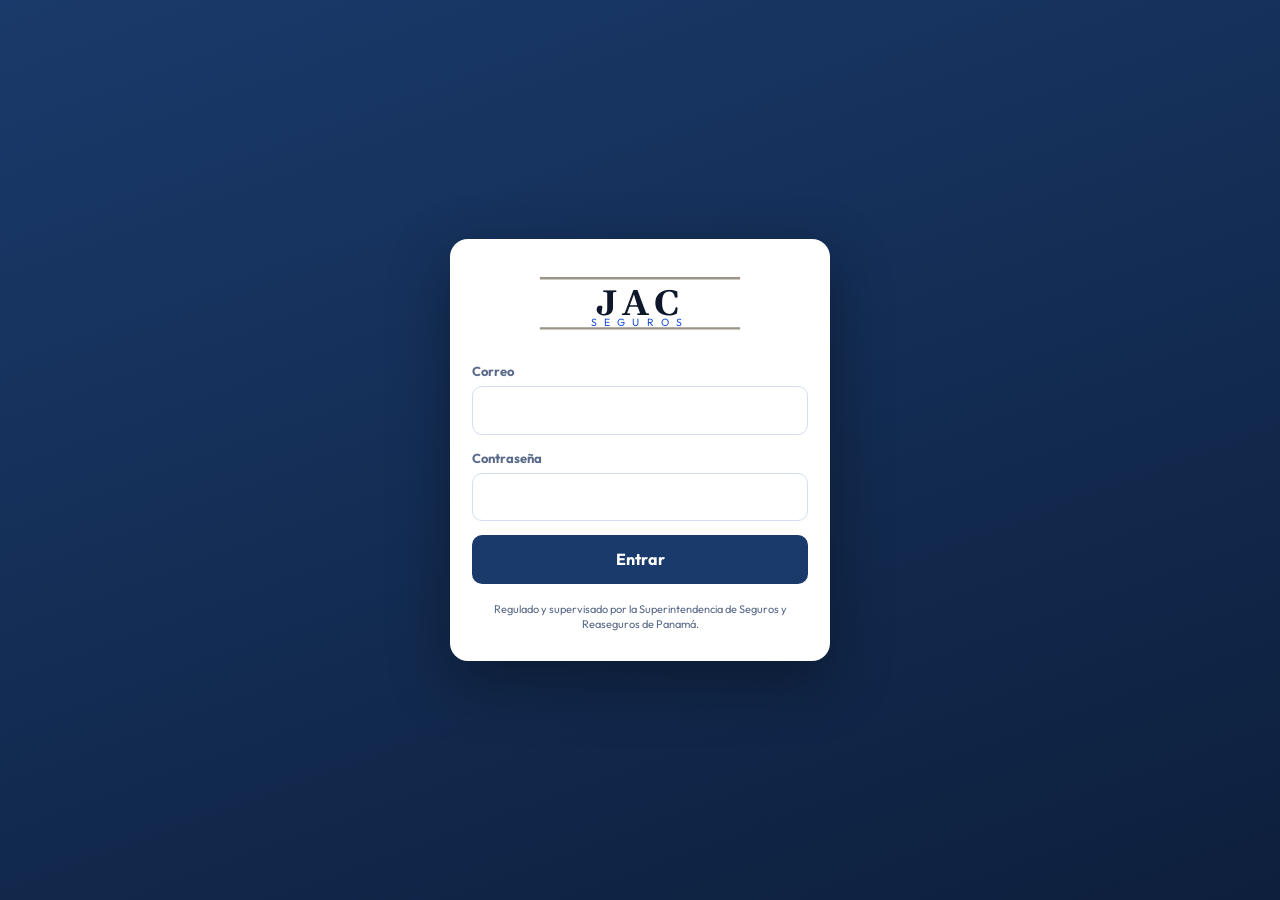
<file: app/index.html>
<!doctype html>
<html lang="es">
  <head>
    <meta http-equiv="Content-Security-Policy" content="default-src &#39;self&#39;; script-src &#39;self&#39;; style-src &#39;self&#39;; img-src &#39;self&#39; data: blob:; font-src &#39;self&#39;; connect-src &#39;self&#39; https://xiogddofwmwfacmnsojg.supabase.co https://xiogddofwmwfacmnsojg.storage.supabase.co wss://xiogddofwmwfacmnsojg.supabase.co https://api.emailjs.com https://www.googleapis.com; object-src &#39;none&#39;; base-uri &#39;none&#39;; form-action &#39;none&#39;; frame-src &#39;none&#39;; worker-src &#39;self&#39;; manifest-src &#39;self&#39;">

    <meta charset="UTF-8" />
    <!-- La politica CSP la inserta vite.config.ts en la compilacion -->
    <meta name="referrer" content="no-referrer" />
    <meta name="format-detection" content="telephone=no" />
    <meta name="viewport" content="width=device-width, initial-scale=1, viewport-fit=cover" />
    <meta name="theme-color" content="#1A3A6B" />
    <meta name="apple-mobile-web-app-capable" content="yes" />
    <meta name="mobile-web-app-capable" content="yes" />
    <meta name="apple-mobile-web-app-status-bar-style" content="black-translucent" />
    <meta name="apple-mobile-web-app-title" content="JAC Seguros" />
    <meta name="robots" content="noindex, nofollow" />
    <link rel="manifest" href="./manifest.webmanifest?v=logo" />
    <link rel="apple-touch-icon" sizes="180x180" href="./apple-touch-icon-logo.png?v=2" />
    <link rel="apple-touch-icon-precomposed" sizes="180x180" href="./apple-touch-icon-logo.png?v=2" />
    <link rel="icon" type="image/png" href="./logo-192.png?v=2" />
    <title>JAC Seguros</title>
    <script type="module" crossorigin src="./assets/index-Ca_xk8Wd.js"></script>
    <link rel="modulepreload" crossorigin href="./assets/dist-B0mSLZs4.js">
    <link rel="stylesheet" crossorigin href="./assets/index-Dxasl4zK.css">
  </head>
  <body>
    <div id="root"></div>
  </body>
</html>
</file>
<file: app/assets/index-Dxasl4zK.css>
.cfg-form{flex-direction:column;gap:10px;margin-bottom:14px;padding:14px;display:flex}.cfg-color{border-radius:4px;flex-shrink:0;width:16px;height:16px;display:inline-block}.cfg-color.grande{border:3px solid #0000;border-radius:50%;width:32px;height:32px}.cfg-color.grande.activa{border-color:var(--tarjeta);box-shadow:0 0 0 2px var(--azul)}.cfg-colores{flex-wrap:wrap;gap:10px;display:flex}.boton-nota{text-align:left;width:100%;margin-bottom:12px;font-weight:700}.cfg-ayuda{color:var(--suave);font-size:13px}.cfg-ayuda summary{color:var(--info);cursor:pointer;margin-bottom:6px;font-weight:700}.cfg-ayuda p{margin:4px 0}.cfg-ayuda code{background:var(--fondo);word-break:break-all;-webkit-user-select:all;user-select:all;border-radius:4px;padding:1px 4px;font-size:12px}.cfg-check{align-items:flex-start;gap:10px;font-size:14px;display:flex}.cfg-check input{flex-shrink:0;width:22px;height:22px;margin-top:1px}.icono-accion.verde{background:var(--ok-f);color:var(--ok)}.boton.verde-wa{background:#16a34a}@media (max-width:380px){.fila-acciones{gap:4px}.fila-acciones .icono-accion{width:30px;height:30px;font-size:13px}}.com-fila{align-items:flex-start}.com-texto{color:var(--suave);white-space:pre-wrap;word-break:break-word;max-height:96px;margin-top:4px;font-size:13px;overflow:hidden}.crm-orden{color:var(--suave);align-items:center;gap:8px;margin-bottom:8px;font-size:13px;display:flex}.crm-orden select{flex:1}div.fila:has(>.fila-acciones){flex-wrap:wrap;row-gap:8px}div.fila>.fila-boton{flex:190px}div.fila>.fila-acciones{margin-left:auto}.cfg-form .fila-sub{white-space:normal;overflow:visible}.cfg-form .campo{margin-bottom:0}.hoja .chips{margin-bottom:10px}@font-face{font-family:Outfit;font-style:normal;font-display:swap;font-weight:400;src:url(./outfit-latin-400-normal-BGsTXAXT.woff2)format("woff2"),url(./outfit-latin-400-normal-DMwTpYkH.woff)format("woff")}@font-face{font-family:Outfit;font-style:normal;font-display:swap;font-weight:700;src:url(./outfit-latin-700-normal-Cu9v6i1X.woff2)format("woff2"),url(./outfit-latin-700-normal-D4itBLBr.woff)format("woff")}@font-face{font-family:Gelasio;font-style:normal;font-display:swap;font-weight:700;src:url(./gelasio-latin-700-normal-DuRqSYpn.woff2)format("woff2"),url(./gelasio-latin-700-normal-0U730KkT.woff)format("woff")}:root{--azul:#1a3a6b;--azul-osc:#0d1f3c;--rojo:#c8102e;--fondo:#eef2f8;--tarjeta:#fff;--borde:#d4def0;--texto:#18264b;--suave:#5a6a8a;--ok:#15803d;--ok-f:#d1fae5;--aviso:#b45309;--aviso-f:#fef3c7;--peligro:#b91c1c;--peligro-f:#fee2e2;--info:#1d4ed8;--info-f:#dbeafe;--sombra:0 1px 4px #1a3a6b1a;--arriba:env(safe-area-inset-top,0px);--abajo:env(safe-area-inset-bottom,0px);--lightningcss-light:initial;--lightningcss-dark: ;color-scheme:light}@media (prefers-color-scheme:dark){:root{--fondo:#0f172a;--tarjeta:#1e293b;--borde:#334155;--texto:#e2e8f0;--suave:#94a3b8;--ok-f:#14532d;--aviso-f:#78350f;--peligro-f:#7f1d1d;--info-f:#1e3a8a;--ok:#86efac;--aviso:#fcd34d;--peligro:#fca5a5;--info:#93c5fd;--lightningcss-light: ;--lightningcss-dark:initial;color-scheme:dark}}*{box-sizing:border-box;-webkit-tap-highlight-color:transparent;margin:0;padding:0}html,body,#root{height:100%}body{background:var(--fondo);color:var(--texto);overscroll-behavior:none;-webkit-user-select:none;user-select:none;font:16px/1.4 Outfit,system-ui,-apple-system,BlinkMacSystemFont,Segoe UI,Roboto,Noto Sans,Ubuntu,Cantarell,Helvetica Neue,sans-serif}input,textarea,select{-webkit-user-select:text;user-select:text;font:inherit;color:inherit}button{font:inherit;color:inherit;cursor:pointer;background:0 0;border:0}a{color:inherit;text-decoration:none}.acceso{min-height:100%;padding:calc(24px + var(--arriba)) 20px calc(24px + var(--abajo));background:linear-gradient(160deg, var(--azul) 0%, var(--azul-osc) 100%);place-items:center;display:grid}.acceso-caja{background:var(--tarjeta);--lightningcss-light:initial;--lightningcss-dark: ;color-scheme:light;--tarjeta:#fff;--texto:#18264b;--borde:#d4def0;--suave:#5a6a8a;--fondo:#eef2f8;--peligro:#b91c1c;--peligro-f:#fee2e2;--info:#1d4ed8;--info-f:#dbeafe;width:100%;max-width:380px;color:var(--texto);border-radius:18px;padding:28px 22px;box-shadow:0 20px 60px #00000059}.marca{text-align:center;margin-bottom:22px}.marca svg{max-width:100%;height:auto;margin:0 auto;display:block}.marca p{color:var(--suave);margin-top:8px;font-size:13px}.pie-legal{color:var(--suave);text-align:center;margin-top:18px;font-size:11px}.campo{margin-bottom:14px;display:block}.campo>span{color:var(--suave);margin-bottom:6px;font-size:13px;font-weight:600;display:block}.campo input,.campo textarea,.campo select{border:1.5px solid var(--borde);background:var(--tarjeta);border-radius:10px;outline:none;width:100%;padding:12px 14px;font-size:16px}.campo input:focus,.campo textarea:focus,.campo select:focus{border-color:var(--azul)}.campo textarea{resize:vertical;min-height:96px}.codigo{text-align:center;letter-spacing:8px;font-variant-numeric:tabular-nums;font-size:26px!important}.boton{background:var(--azul);color:#fff;border-radius:10px;justify-content:center;align-items:center;gap:8px;width:100%;padding:13px 16px;font-size:16px;font-weight:700;display:flex}.boton:disabled{opacity:.55}.boton.secundario{color:var(--azul);border:1.5px solid var(--borde);background:0 0}.boton.peligro{background:var(--rojo)}.boton+.boton{margin-top:10px}@media (prefers-color-scheme:dark){.boton.secundario{color:var(--info)}}.error{background:var(--peligro-f);color:var(--peligro);border-radius:10px;margin-bottom:14px;padding:10px 12px;font-size:14px}.nota{background:var(--info-f);color:var(--info);border-radius:10px;margin-bottom:14px;padding:10px 12px;font-size:14px}.marco{flex-direction:column;height:100%;display:flex}.cabecera{padding:calc(10px + var(--arriba)) 16px 12px;background:var(--azul);color:#fff;flex-shrink:0;align-items:center;gap:10px;display:flex}.cabecera h2{text-overflow:ellipsis;white-space:nowrap;flex:1;font-size:18px;font-weight:800;overflow:hidden}.cabecera button{color:#fff;border-radius:10px;place-items:center;width:38px;height:38px;display:grid}.cabecera button:active{background:#ffffff26}.contenido{-webkit-overflow-scrolling:touch;flex:1;padding:14px 14px 24px;overflow-y:auto}.pestanas{background:var(--tarjeta);border-top:1px solid var(--borde);padding-bottom:var(--abajo);flex-shrink:0;grid-template-columns:repeat(5,minmax(0,1fr));display:grid}.pestanas button{color:var(--suave);flex-direction:column;align-items:center;gap:3px;padding:8px 2px 7px;font-size:11px;font-weight:600;display:flex}.pestanas button.activa{color:var(--azul)}@media (prefers-color-scheme:dark){.pestanas button.activa{color:var(--info)}}.buscador{border:1.5px solid var(--borde);background:var(--tarjeta);border-radius:12px;outline:none;width:100%;margin-bottom:12px;padding:12px 14px;font-size:16px}.filtros{gap:8px;margin-bottom:12px;padding-bottom:2px;display:flex;overflow-x:auto}.filtros button{background:var(--tarjeta);border:1.5px solid var(--borde);color:var(--suave);border-radius:999px;flex-shrink:0;padding:7px 13px;font-size:13px;font-weight:600}.filtros button.activa{background:var(--azul);border-color:var(--azul);color:#fff}.lista{background:var(--tarjeta);box-shadow:var(--sombra);border-radius:14px;overflow:hidden}.fila{text-align:left;border-bottom:1px solid var(--borde);align-items:center;gap:12px;width:100%;padding:13px 14px;display:flex}.fila:last-child{border-bottom:0}.fila:active{background:var(--fondo)}.fila-cuerpo{flex:1;min-width:0}.fila-titulo{text-overflow:ellipsis;white-space:nowrap;font-size:15px;font-weight:700;overflow:hidden}.fila-sub{color:var(--suave);text-overflow:ellipsis;white-space:nowrap;margin-top:1px;font-size:13px;overflow:hidden}.avatar{background:var(--info-f);width:40px;height:40px;color:var(--info);border-radius:50%;flex-shrink:0;place-items:center;font-size:15px;font-weight:800;display:grid}.etiqueta{white-space:nowrap;border-radius:999px;padding:3px 9px;font-size:12px;font-weight:700;display:inline-block}.e-ok{background:var(--ok-f);color:var(--ok)}.e-aviso{background:var(--aviso-f);color:var(--aviso)}.e-peligro{background:var(--peligro-f);color:var(--peligro)}.e-info{background:var(--info-f);color:var(--info)}.e-neutra{background:var(--fondo);color:var(--suave)}.kpis{grid-template-columns:minmax(0,1fr) minmax(0,1fr);gap:10px;margin-bottom:18px;display:grid}.kpi{background:var(--tarjeta);box-shadow:var(--sombra);text-align:left;border-radius:14px;padding:14px}.kpi b{font-variant-numeric:tabular-nums;font-size:26px;font-weight:800;display:block}.kpi span{color:var(--suave);font-size:13px;font-weight:600}.kpi.alerta b{color:var(--rojo)}.seccion{color:var(--suave);text-transform:uppercase;letter-spacing:.6px;margin:18px 4px 8px;font-size:13px;font-weight:800}.seccion:first-child{margin-top:0}.tarjeta{background:var(--tarjeta);box-shadow:var(--sombra);border-radius:14px;margin-bottom:12px;padding:16px}.datos{grid-template-columns:auto 1fr;gap:8px 14px;font-size:14px;display:grid}.datos dt{color:var(--suave);font-weight:600}.tarjeta .datos+.boton,.tarjeta .datos+.texto-largo{margin-top:14px}.datos dd{text-align:right;word-break:break-word;-webkit-user-select:text;user-select:text}.acciones{grid-template-columns:repeat(3,minmax(0,1fr));gap:8px;margin-bottom:12px;display:grid}.accion{background:var(--tarjeta);box-shadow:var(--sombra);color:var(--azul);border-radius:12px;flex-direction:column;align-items:center;gap:4px;padding:12px 6px;font-size:13px;font-weight:700;display:flex}.accion[aria-disabled=true]{opacity:.4;pointer-events:none}@media (prefers-color-scheme:dark){.accion{color:var(--info)}}.vacio{text-align:center;color:var(--suave);padding:36px 16px;font-size:15px}.cargando{height:100%;color:var(--suave);place-items:center;gap:12px;display:grid}.giro{border:3px solid var(--borde);border-top-color:var(--azul);border-radius:50%;width:32px;height:32px;animation:.8s linear infinite giro}@keyframes giro{to{transform:rotate(360deg)}}.flotante{right:18px;bottom:calc(76px + var(--abajo));background:var(--rojo);color:#fff;border-radius:50%;place-items:center;width:56px;height:56px;display:grid;position:fixed;box-shadow:0 6px 18px #c8102e66}.hoja-fondo{z-index:20;background:#00000073;align-items:flex-end;display:flex;position:fixed;top:0;bottom:0;left:0;right:0}.hoja{background:var(--fondo);width:100%;max-height:92%;padding:18px 16px calc(18px + var(--abajo));border-radius:18px 18px 0 0;overflow-y:auto}.hoja h3{margin-bottom:14px;font-size:18px;font-weight:800}.aviso-flotante{left:16px;right:16px;top:calc(64px + var(--arriba));z-index:30;pointer-events:none;background:var(--texto);color:var(--fondo);text-align:center;border-radius:12px;padding:12px 14px;font-size:14px;font-weight:600;position:fixed}.qr{background:#fff;border-radius:12px;width:200px;height:200px;margin:0 auto 12px;padding:8px;display:block}.secreto{word-break:break-all;text-align:center;-webkit-user-select:all;user-select:all;margin-bottom:14px;font-family:ui-monospace,monospace;font-size:13px}.texto-largo{white-space:pre-wrap;-webkit-user-select:text;user-select:text;font-size:14px}.sincro{color:var(--suave);text-align:center;margin-top:16px;font-size:12px}.espacio{height:12px}.menu .fila-titulo{font-size:16px}.menu .avatar{border-radius:12px}.contador{color:var(--suave);margin:0 4px 10px;font-size:13px}.contador.rojo{color:var(--peligro)}.contador.derecha{text-align:right;margin-top:4px}.mas-abajo{margin:4px 0 14px}.botonera{flex-direction:column;gap:10px;margin-top:6px;display:flex}.botonera .boton+.boton{margin-top:0}.dos{grid-template-columns:minmax(0,1fr) minmax(0,1fr);gap:10px;display:grid}.grupo{border:1.5px solid var(--borde);background:var(--tarjeta);border-radius:12px;margin-bottom:14px;padding:12px 12px 2px}.grupo legend{text-transform:uppercase;letter-spacing:.6px;color:var(--suave);padding:0 6px;font-size:12px;font-weight:800}.seccion-fila{justify-content:space-between;align-items:center;gap:8px;margin:18px 4px 8px;display:flex}.seccion-fila .seccion{margin:0}.mini{background:var(--info-f);color:var(--info);border-radius:999px;padding:6px 11px;font-size:13px;font-weight:700;display:inline-block}.mini.rojo{background:var(--peligro-f);color:var(--peligro)}.mini.verde{background:var(--ok-f);color:var(--ok)}.chips{flex-wrap:wrap;align-items:center;gap:6px;margin-bottom:12px;display:flex}.chip{background:var(--tarjeta);border:1px solid var(--borde);color:var(--suave);border-radius:999px;padding:4px 10px;font-size:12px;font-weight:700}.chip.azul{color:#fff;background:#2563eb;border-color:#2563eb}.chip.ambar{color:#92400e;background:#fef3c7;border-color:#fde68a}.dd-largo{white-space:pre-wrap;grid-column:1/-1;margin-top:-4px;text-align:left!important}.kpis{grid-template-columns:minmax(0,1fr) minmax(0,1fr)}.kpi-dinero{font-size:19px!important}.fila-boton{text-align:left;flex:1;align-items:center;gap:12px;min-width:0;display:flex}.icono-borrar{width:34px;height:34px;color:var(--peligro);background:var(--peligro-f);border-radius:50%;flex-shrink:0}.barra{background:var(--borde);border-radius:99px;height:6px;margin-top:10px;overflow:hidden}.barra-relleno{background:linear-gradient(90deg,#2563eb,#7c3aed);height:100%}.historial{flex-direction:column;gap:6px;margin-bottom:8px;display:flex}.hist{background:var(--tarjeta);border-left:3px solid var(--borde);border-radius:8px;padding:8px 11px}.hist-wa{border-left-color:#25d366}.hist-fecha{color:var(--suave);font-size:11px}.hist-accion{font-size:14px;font-weight:700}.hist-res{color:var(--suave);white-space:pre-wrap;font-size:13px}.punto{vertical-align:middle;border-radius:50%;width:9px;height:9px;display:inline-block}.girando svg{animation:.8s linear infinite giro}.etq{color:var(--suave);margin-bottom:6px;font-size:13px;font-weight:600;display:block}.agenda{--papel:#faf7f2;--linea:#d4c5a9;--madera:#b8895a}.ag-cabeza{color:#1e293b;background:linear-gradient(#faf7f2,#f2ede4);border:1.5px solid #c8b89a;border-radius:16px;justify-content:space-between;align-items:center;gap:10px;margin-bottom:10px;padding:12px 14px;display:flex}.ag-dia{align-items:center;gap:12px;display:flex}.ag-num{letter-spacing:-3px;color:#1e293b;font:900 54px/1 Georgia,Gelasio,serif}.ag-nombre{color:#475569;font-size:17px;font-weight:600}.ag-mes{color:#94a3b8;font-size:13px}.ag-botones{align-items:center;gap:8px;display:flex}.ag-redondo{color:#fff;border-radius:50%;width:36px;height:36px;font-size:20px;font-weight:700}.ag-redondo.azul{background:#2563eb}.ag-redondo.verde{background:#059669}.ag-hoy{color:#1e293b;background:#fff;border:1px solid #c8b89a;border-radius:10px;padding:8px 10px;font-size:13px;font-weight:700}.ag-tabs{gap:6px;margin-bottom:12px;padding-bottom:2px;display:flex;overflow-x:auto}.ag-tabs button{background:var(--tarjeta);border:1.5px solid var(--borde);color:var(--suave);border-radius:10px;flex-shrink:0;padding:8px 12px;font-size:13px;font-weight:600}.ag-tabs button.activa{color:#2563eb;background:#eef2ff;border-color:#2563eb}.ag-nav{justify-content:space-between;align-items:center;margin-bottom:8px;display:flex}.ag-nav button{background:var(--tarjeta);border:1px solid var(--borde);border-radius:10px;padding:6px 14px}.ag-grid{grid-template-columns:repeat(7,minmax(0,1fr));gap:4px;display:grid}.ag-dias div{text-align:center;color:#94a3b8;padding:2px 0 4px;font-size:11px;font-weight:700}.ag-celda{background:var(--tarjeta);border:1px solid var(--borde);border-radius:9px;flex-direction:column;align-items:center;min-height:50px;padding:5px 2px;font-size:14px;display:flex}.ag-celda.hoy{color:#1d4ed8;background:#dbeafe;border-color:#93c5fd;font-weight:800}.ag-celda.sel{color:#fff;background:#1d4ed8;border-color:#1d4ed8;font-weight:800}.ag-puntos{gap:3px;margin-top:4px;display:flex}.ag-puntos i,.ag-leyenda i{border-radius:50%;width:6px;height:6px;display:inline-block}.p-pol{background:#f59e0b}.p-tar{background:#8b5cf6}.p-pro{background:#10b981}.ag-celda.sel .p-pol{background:#fcd34d}.ag-celda.sel .p-tar{background:#c4b5fd}.ag-celda.sel .p-pro{background:#6ee7b7}.ag-leyenda{color:var(--suave);gap:14px;margin:10px 4px 0;font-size:12px;display:flex}.ag-leyenda i{margin-right:4px}.ag-eventos{flex-direction:column;gap:8px;display:flex}.ag-ev{border-left:4px solid;border-radius:10px;align-items:center;gap:8px;padding:4px 6px 4px 0;display:flex}.ag-ev-cuerpo{text-align:left;flex-direction:column;flex:1;gap:3px;min-width:0;padding:8px 10px;display:flex}.ag-ev-tag{letter-spacing:.5px;font-size:10px;font-weight:800}.ag-ev-nm{color:#1e293b;word-break:break-word;font-size:14px;font-weight:600}.ag-ev-sub{color:#64748b;font-size:12px}.ev-pol{background:#fffbeb;border-color:#f59e0b}.ev-pol .ag-ev-tag{color:#92400e}.ev-tar{background:#f5f3ff;border-color:#8b5cf6}.ev-tar .ag-ev-tag{color:#5b21b6}.ev-pro{background:#ecfdf5;border-color:#10b981}.ev-pro .ag-ev-tag{color:#065f46}.ev-venc{background:#fef2f2;border-color:#ef4444}.ag-check{color:#8b5cf6;background:#fff;border:2px solid #8b5cf6;border-radius:50%;flex-shrink:0;width:36px;height:36px;font-weight:800}.prio{color:#fff;vertical-align:middle;border-radius:4px;padding:2px 6px;font-size:10px;font-weight:800;display:inline-block}.ag-semdia{background:var(--tarjeta);border:1px solid var(--borde);border-radius:10px;flex-direction:column;gap:5px;margin-bottom:8px;padding:8px 10px;display:flex}.ag-semdia.hoy{background:#eff6ff;border-color:#93c5fd}.ag-semdia-cab{color:var(--suave);font-size:13px;font-weight:700}.ag-chip{text-align:left;color:#1e293b;border-radius:6px;padding:5px 8px;font-size:13px}.ag-chip.ev-pol{background:#fef3c7}.ag-chip.ev-tar{background:#ede9fe}.ag-chip.ev-pro{background:#d1fae5}.ag-nada{color:var(--suave);font-size:12px}.ag-bloque{background:var(--tarjeta);border-left:4px solid #94a3b8;border-radius:8px;margin-bottom:6px;padding:8px 11px;font-size:14px}.ag-hist-cab{justify-content:space-between;margin-bottom:3px;font-size:12px;font-weight:700;display:flex}.ag-horas{border-top:1px solid var(--borde)}.ag-hora{border-bottom:1px solid var(--borde);gap:8px;min-height:34px;padding:4px 0;display:flex}.ag-hora>span{color:#94a3b8;flex-shrink:0;width:48px;padding-top:4px;font-size:12px}.ag-hora>div{flex:1}.ag-papel{color:#1e293b;background:#fdfcfa;border:1px solid #e8dfd0}.ag-diario-fecha{font:700 18px Georgia,Gelasio,serif}.ag-diario-fecha:first-letter{text-transform:uppercase}.ag-frase{color:#78716c;margin:4px 0 12px;font-size:13px;font-style:italic}.ag-anot{color:#1e293b;background:#fdfcfa;border:1px solid #e8dfd0;border-radius:10px;margin-bottom:8px;padding:10px 12px}.ag-anot-cuando{color:#b8895a;text-transform:uppercase;letter-spacing:.5px;margin-bottom:4px;font-size:11px;font-weight:700}.ag-anot-botones{flex-wrap:wrap;gap:6px;margin-top:8px;display:flex}.ag-reun{cursor:pointer;flex-direction:column;gap:4px;display:flex}.ag-notas{grid-template-columns:minmax(0,1fr) minmax(0,1fr);gap:10px;display:grid}.ag-nota{text-align:left;color:#1e293b;white-space:pre-wrap;border-radius:12px;min-height:90px;padding:12px;font-size:14px;box-shadow:0 2px 6px #00000012}.ag-colores{flex-wrap:wrap;gap:10px;display:flex}.ag-colores button{border:3px solid #0000;border-radius:50%;width:34px;height:34px}.ag-colores button.sel{border-color:#2563eb}.ag-meta-cab{justify-content:space-between;align-items:flex-start;gap:8px;display:flex}.ag-meta-cab span{gap:6px;display:flex}.pestanas{grid-template-columns:repeat(6,minmax(0,1fr))}.pestanas button{font-size:10.5px}.busca-fila{align-items:flex-start;gap:8px;display:flex}.busca-fila .buscador{flex:1}.boton-filtro{border:1.5px solid var(--borde);background:var(--tarjeta);border-radius:12px;flex-shrink:0;min-width:48px;height:48px;padding:0 12px;font-weight:800}.boton-filtro.activo{background:var(--azul);color:#fff;border-color:var(--azul)}.casilla{align-items:center;gap:10px;display:flex!important}.casilla input{width:22px;height:22px}.casilla span{margin:0!important}.aviso-tarjeta{background:var(--aviso-f);color:var(--texto);border:1.5px dashed #d97706;flex-direction:column;gap:8px;display:flex}.fila-suelta{justify-content:space-between;align-items:center;gap:8px;font-size:13px;display:flex}.aviso-linea{text-align:left;background:var(--aviso-f);width:100%;color:var(--aviso);border-radius:10px;margin-bottom:10px;padding:10px 12px;font-size:13px;font-weight:700}.fila-botones{flex-direction:row;margin-bottom:14px}.fila-botones .boton{flex:1;padding:11px 8px;font-size:14px}.enlace{text-align:left;color:var(--info)}.verde-t{color:var(--ok)!important}.rojo-t{color:var(--peligro)!important}.pipe{scroll-snap-type:x mandatory;align-items:flex-start;gap:10px;margin:0 -14px;padding-bottom:8px;padding-left:14px;padding-right:14px;display:flex;overflow-x:auto}.pipe-col{scroll-snap-align:start;background:var(--tarjeta);border:1px solid var(--borde);border-radius:14px;flex:0 0 78%;max-width:320px;overflow:hidden}.pipe-cab{padding:10px 12px;font-size:14px;font-weight:800}.pipe-n{border-radius:10px;margin-left:4px;padding:1px 8px;font-size:12px}.pipe-monto{margin-top:2px;font-size:12px}.pipe-cuerpo{flex-direction:column;gap:8px;max-height:60vh;padding:8px;display:flex;overflow-y:auto}.pipe-card{border:1px solid var(--borde);background:var(--fondo);border-left:4px solid;border-radius:10px}.pipe-card-cuerpo{text-align:left;flex-direction:column;gap:3px;width:100%;padding:9px 10px 4px;display:flex}.pipe-card-cuerpo small{color:var(--suave);font-size:12px}.pipe-card-cuerpo small.rojo{color:var(--peligro);font-weight:700}.pipe-dinero{color:var(--ok);font-size:13px;font-weight:800}.pipe-acciones{justify-content:flex-end;gap:6px;padding:0 8px 8px;display:flex}.vc{flex-direction:column;gap:4px;display:flex}.barras{flex-direction:column;gap:6px;display:flex}.barras-fila{grid-template-columns:minmax(70px,38%) 1fr auto;align-items:center;gap:8px;font-size:12px;display:grid}.barras-et{text-overflow:ellipsis;white-space:nowrap;color:var(--suave);overflow:hidden}.barras-pista{background:var(--fondo);border-radius:99px;height:10px;overflow:hidden}.barras-valor{background:linear-gradient(90deg,#1a3a6b,#2563eb);border-radius:99px;height:100%}.tabla-scroll{background:var(--tarjeta);box-shadow:var(--sombra);border-radius:14px;overflow-x:auto}.tabla{border-collapse:collapse;width:100%;font-size:13px}.tabla th{background:var(--azul);color:#fff;text-align:left;white-space:nowrap;padding:8px}.tabla td{border-bottom:1px solid var(--borde);white-space:nowrap;padding:8px}.solo-imprimir{display:none}@media print{.cabecera,.pestanas,.no-imprimir,.aviso-flotante,.flotante{display:none!important}.solo-imprimir{margin-bottom:10px;font-size:18px;display:block}html,body,#root,.marco,.contenido{color:#000!important;background:#fff!important;height:auto!important;overflow:visible!important}.tarjeta,.lista,.kpi{break-inside:avoid;border:1px solid #ccc;box-shadow:none!important}}.pipe-saltos{gap:6px;margin-bottom:10px;display:flex;overflow-x:auto}.pipe-saltos button{background:var(--tarjeta);border:1.5px solid;border-radius:999px;flex-shrink:0;padding:6px 10px;font-size:12px;font-weight:700}.vivo{background:#fbbf24;border-radius:50%;flex-shrink:0;width:10px;height:10px;box-shadow:0 0 0 3px #ffffff26}.vivo-en-vivo{background:#34d399}.vivo-sin-conexion{background:#f87171}.kpis-4{grid-template-columns:repeat(4,minmax(0,1fr));gap:6px}.kpis-4 .kpi{text-align:center;padding:10px 6px}.kpis-4 .kpi b{font-size:22px}.kpis-4 .kpi span{font-size:11px}.kpi-sel{outline:2px solid var(--azul)}.men-cab{flex-direction:column;gap:8px;display:flex}.men-card{background:var(--tarjeta);border:1px solid var(--borde);border-top:4px solid;border-radius:10px;flex-direction:column;gap:3px;padding:10px;display:flex}.men-card small{color:var(--suave);font-size:12px}.men-tipo{text-transform:uppercase;font-size:11px;font-weight:800}.men-estados{flex-wrap:wrap;gap:4px;margin-top:6px;display:flex}.men-estados button{color:#fff;border-radius:6px;padding:4px 8px;font-size:11px;font-weight:700}.men-lista{flex-direction:column;gap:8px;display:flex}.fila-acciones{flex-shrink:0;gap:6px;display:flex}.icono-accion{background:var(--info-f);width:34px;height:34px;color:var(--info);border-radius:50%;flex-shrink:0;font-size:15px}.icono-accion.rojo{background:var(--peligro-f);color:var(--peligro)}.acciones-ficha{flex-direction:row;margin:4px 0 14px}.acciones-ficha .boton{flex:1;margin-top:0}.pipe-acciones .icono-accion{width:28px;height:28px;font-size:12px}.not-cab{justify-content:space-between;align-items:center;gap:10px;margin-bottom:6px;display:flex}.not-cab>div{flex-direction:column;min-width:0;display:flex}.not-cab small{color:var(--suave);font-size:12px}.not-cab .boton{flex-shrink:0;width:auto;margin-top:0;padding:10px 14px;font-size:14px}.not-cuenta{font-size:12px;font-weight:700}.not-c-aviso{color:#d97706}.not-c-info{color:#2563eb}.not-lista{flex-direction:column;gap:8px;margin-bottom:12px;display:flex}.not-nota{background:var(--tarjeta);box-shadow:var(--sombra);border-left:4px solid #2563eb;border-radius:10px;padding:10px 12px}.not-vencida{background:color-mix(in srgb, #dc2626 8%, var(--tarjeta));border-left-color:#dc2626}.not-pronto{background:color-mix(in srgb, #d97706 8%, var(--tarjeta));border-left-color:#d97706}.not-hecha{opacity:.6;border-left-color:#d1d5db}.not-hecha .not-titulo{text-decoration:line-through}.not-titulo{overflow-wrap:anywhere;font-size:15px;font-weight:700}.not-cuerpo{color:var(--suave);white-space:pre-wrap;overflow-wrap:anywhere;margin-top:3px;font-size:13px}.not-meta{flex-wrap:wrap;align-items:center;gap:8px;margin-top:6px;font-size:12px;display:flex}.not-fecha{color:#2563eb;font-weight:600}.not-f-vencida{color:#dc2626}.not-f-pronto{color:#d97706}.not-f-hecha{color:var(--suave)}.not-cliente{color:var(--suave);background:0 0;padding:0;font-size:12px;text-decoration:underline}.not-etq{color:#fff;border-radius:4px;padding:1px 7px;font-size:11px;font-weight:600}.not-acciones{align-items:center;gap:6px;margin-top:8px;display:flex}.not-estado{border:1px solid var(--borde);color:#1d4ed8;background:#eef2ff;border-radius:999px;flex:1;min-width:0;height:34px;padding:0 10px;font-size:12px;font-weight:600}.not-e-en_seguimiento{color:#7e22ce;background:#ede9fe}.not-e-delegado,.not-e-reenviado{color:#0891b2;background:#cffafe}.not-e-completado{color:#15803d;background:#d1fae5}.not-e-cancelada{color:#b91c1c;background:#fee2e2}.not-correo{justify-content:center;align-items:center;text-decoration:none;display:inline-flex}.rep-excel{background:#28a745}.rep-pdf{background:#dc3545}.rep-filtros{margin-bottom:4px}.rep-selects{grid-template-columns:repeat(3,minmax(0,1fr));gap:6px;margin-top:8px;display:grid}.rep-selects .campo{min-width:0;margin-bottom:8px}.rep-selects .campo>span{margin-bottom:3px;font-size:12px}.rep-selects .campo select{padding:8px 6px;font-size:13px}.rep-quitar{width:auto;margin:0 0 10px;padding:8px 12px;font-size:13px}.rep-resumen{margin-top:4px}.rep-tabla{font-size:12px}.rep-tabla th,.rep-tabla td{padding:6px 8px}.rep-tabla thead th{position:sticky;top:0}.rep-tabla .rep-n{text-align:right}.rep-tabla tfoot td{border-top:2px solid var(--borde);background:var(--fondo);white-space:nowrap;font-weight:800}.rep-saldo{color:var(--aviso);font-weight:700}.rep-com,.rep-vig{color:var(--ok)}.rep-com{font-weight:700}.rep-cc{color:var(--info)}.rep-ven,.rep-atraso{color:var(--peligro)}.rep-atraso{font-weight:700}.rep-otro{color:var(--suave)}.rep-hist{flex-direction:column;gap:8px;display:flex}.rep-hist-item{background:var(--tarjeta);box-shadow:var(--sombra);border-radius:10px;gap:12px;padding:12px;display:flex}.rep-h-pago{background:color-mix(in srgb, #16a34a 10%, var(--tarjeta))}.rep-h-tarea{background:color-mix(in srgb, #f59e0b 10%, var(--tarjeta))}.rep-h-poliza{background:color-mix(in srgb, #2563eb 10%, var(--tarjeta))}.rep-hist-icono{text-align:center;min-width:30px;font-size:22px}.rep-hist-desc{font-size:14px;font-weight:600}.rep-hist-sub{color:var(--suave);margin-top:2px;font-size:12px}.rep-hist-fecha{color:var(--suave);margin-top:4px;font-size:11px}@media print{.rep-marco{overflow:visible!important}.rep-tabla{font-size:9px}.rep-tabla th,.rep-tabla td{white-space:normal;padding:3px 4px}.not-acciones{display:none!important}}.emp-linea{flex-wrap:wrap;align-items:center;gap:8px;margin-top:4px;display:flex}.emp-linea b{color:var(--texto);font-variant-numeric:tabular-nums}.emp-wa{background:var(--ok-f);color:var(--ok);justify-content:center;align-items:center;text-decoration:none;display:inline-flex}.fila-acciones a.icono-accion{justify-content:center;align-items:center;text-decoration:none;display:inline-flex}.emp-num{font-family:ui-monospace,Menlo,monospace;font-size:12px;font-weight:700}.emp-pol{background:var(--tarjeta);box-shadow:var(--sombra);border-radius:14px;margin-bottom:10px;overflow:hidden}.emp-pol-cuerpo{text-align:left;flex-direction:column;gap:4px;width:100%;padding:12px 14px 8px;display:flex}.emp-pol-cab{flex-wrap:wrap;align-items:center;gap:8px;display:flex}.emp-aseg{margin-left:auto;font-size:12px}.emp-pol-pie{justify-content:space-between;align-items:baseline;gap:8px;display:flex}.emp-pol-pie b{font-variant-numeric:tabular-nums;flex-shrink:0}.emp-botones{flex-wrap:wrap;align-items:center;gap:6px;padding:0 14px 12px;display:flex}.emp-botones .mini{text-decoration:none}.emp-derecha{gap:6px;margin-left:auto;display:flex}.emp-hoja-lista{max-height:50vh;margin-bottom:12px;overflow-y:auto}.emp-asegs{flex-direction:column;gap:0;display:flex}.emp-aseg-card{padding:12px 14px}.emp-aseg-card .emp-botones{padding:8px 0 0}.emp-aseg-cab{justify-content:space-between;align-items:flex-start;gap:8px;margin-bottom:6px;display:flex}.emp-aseg-nombre{font-size:15px;font-weight:800}.emp-aseg-largo{color:var(--suave);word-break:break-word;margin-top:1px;font-size:11px}.emp-aseg-dato{color:var(--suave);word-break:break-word;font-size:12.5px}.emp-aseg-dato a{color:var(--info)}.emp-chips{margin:6px 0 0}.wam-cab{flex-direction:column;gap:10px;display:flex}.wam-cab small{color:var(--suave);margin-top:2px;font-size:13px;display:block}.wam-titulo{margin-bottom:12px;font-size:14px;font-weight:800}.wam-preview{white-space:pre-wrap;word-break:break-word;color:#166534;-webkit-user-select:text;user-select:text;background:#f0fdf4;border:1px solid #bbf7d0;border-radius:8px;padding:12px;font-family:ui-monospace,Menlo,monospace;font-size:12px}@media (prefers-color-scheme:dark){.wam-preview{color:#bbf7d0;background:#052e16;border-color:#14532d}}.wam-acciones{flex-wrap:wrap;justify-content:flex-end;align-items:center;gap:6px;display:flex}.wam-total{color:var(--info);font-size:12px;font-weight:700}.wam-siguiente{background:#15803d;margin-bottom:12px;font-size:14px}.wam-fila{border-bottom:1px solid var(--borde)}.wam-fila:last-child{border-bottom:0}.wam-off{opacity:.5}.wam-linea{align-items:center;gap:10px;padding:10px 12px;display:flex}.wam-linea input{flex-shrink:0;width:20px;height:20px}.wam-cuerpo{text-align:left;flex-direction:column;flex:1;min-width:0;display:flex}.wam-linea .mini{white-space:nowrap;flex-shrink:0}.wam-detalle{flex-direction:column;gap:8px;padding:0 12px 12px;display:flex}.wam-plantillas{box-shadow:none;border:1px solid var(--borde);margin-bottom:14px}.wam-dest{flex-wrap:wrap}.wam-dest .wam-acciones{flex-wrap:nowrap;margin-left:auto}.emp-kpi-t{white-space:nowrap;flex-direction:column;align-items:center;gap:2px;display:flex}.emp-kpi-t i{font-style:normal}.cot-cab{color:#fff;background:linear-gradient(135deg,#0f172a 0%,#1d4ed8 50%,#7c3aed 100%);border-radius:16px;margin-bottom:14px;padding:16px}.cot-cab-titulo{font-size:19px;font-weight:900}.cot-pill{vertical-align:middle;letter-spacing:.5px;white-space:nowrap;background:#ffffff26;border-radius:20px;padding:2px 9px;font-size:10px}.cot-cab-sub{opacity:.75;margin-top:4px;font-size:12px}.cot-nueva{color:#fff;background:#ffffff1f;border:1px solid #ffffff40;border-radius:10px;margin-top:10px;padding:7px 12px;font-size:13px;font-weight:600}.cot-pasos{grid-template-columns:repeat(4,minmax(0,1fr));gap:4px;margin-top:14px;display:grid}.cot-paso{color:#fff;flex-direction:column;align-items:center;gap:4px;min-width:0;display:flex}.cot-punto{color:#fff9;background:#fff3;border-radius:50%;place-items:center;width:30px;height:30px;font-size:13px;font-weight:800;display:grid}.cot-punto.hecho{color:#fff;background:#7c3aed}.cot-punto.activo{color:#7c3aed;background:#fff;box-shadow:0 4px 10px #7c3aed80}.cot-paso-txt{text-align:center;opacity:.6;flex-direction:column;align-items:center;min-width:0;display:flex}.cot-paso-txt.activo{opacity:1}.cot-paso-txt b{font-size:11px}.cot-paso-txt small{opacity:.75;font-size:9px}.cot-h{margin-bottom:4px;font-size:16px;font-weight:800}.cot-ayuda{color:var(--suave);margin-bottom:12px;font-size:13px}.cot-titulo-sec{text-transform:uppercase;letter-spacing:.8px;color:#7c3aed;margin-bottom:12px;font-size:12px;font-weight:800}.cot-ramos{grid-template-columns:repeat(3,minmax(0,1fr));gap:8px;display:grid}.cot-ramo{border:2px solid var(--borde);background:var(--fondo);text-align:center;border-radius:12px;flex-direction:column;align-items:center;gap:4px;padding:12px 4px;font-size:12px;font-weight:700;line-height:1.2;display:flex}.cot-ramo.activo{color:#4c1d95;background:#ede9fe;border-color:#7c3aed}.cot-ramo-icono{font-size:26px}.cot-busca{flex-direction:column;gap:4px;margin:-6px 0 12px;display:flex}.cot-busca-item{text-align:left;background:var(--fondo);border:1px solid var(--borde);border-radius:8px;flex-direction:column;align-items:flex-start;padding:8px 10px;display:flex}.cot-busca-item small{color:var(--suave);font-size:12px}.cot-edad{color:#7c3aed;margin-top:-6px;font-size:13px;font-weight:700}.cot-vinculo{color:var(--ok);margin-top:4px;font-size:13px;font-weight:700}.cot-badge{border-radius:12px;gap:8px;margin-bottom:14px;padding:7px 14px;font-size:15px;font-weight:800;display:inline-flex}.cot-2{grid-template-columns:minmax(0,1fr) minmax(0,1fr);gap:10px;display:grid}.cot-2>.campo{min-width:0}.cot-deprec{background:var(--ok-f);border-radius:10px;flex-direction:column;gap:2px;margin-bottom:14px;padding:10px 12px;display:flex}.cot-deprec small{color:var(--ok);letter-spacing:1px;font-size:10px;font-weight:700}.cot-deprec b{color:var(--ok);font-size:18px}.cot-deprec>span{color:var(--suave);font-size:11px}.cot-deprec .campo{margin:8px 0 0}.cot-tip{color:#6d28d9;background:#ede9fe;border-radius:8px;margin-bottom:14px;padding:7px 10px;font-size:12px}.cot-hijo{background:var(--ok-f);border:2px solid #bbf7d0;border-radius:12px;margin-bottom:14px;padding:12px}.cot-check{color:var(--ok);align-items:center;gap:10px;font-size:14px;font-weight:700;display:flex}.cot-check input{accent-color:#15803d;flex-shrink:0;width:20px;height:20px}.cot-hijo .campo:first-of-type{margin-top:12px}.cot-nav{grid-template-columns:auto 1fr;gap:8px;margin-top:6px;display:grid}.cot-nav .boton{margin-top:0;font-size:13px}.cot-nav .boton.secundario{width:auto}.boton.cot-primario{background:linear-gradient(135deg,#7c3aed,#1d4ed8)}.cot-todas{margin:-4px 0 12px}.mini.cot-mini-morado{color:#fff;background:#7c3aed}.mini.cot-mini-oscuro{color:#fff;background:#0f172a}@media (prefers-color-scheme:dark){.mini.cot-mini-oscuro{color:#0f172a;background:#e2e8f0}}.cot-asegs{flex-direction:column;gap:8px;margin-bottom:14px;display:flex}.cot-aseg{text-align:left;border:2px solid var(--borde);background:var(--tarjeta);border-radius:12px;align-items:center;gap:10px;padding:10px;display:flex}.cot-aseg.sel{background:#f5f3ff;border-color:#7c3aed}@media (prefers-color-scheme:dark){.cot-aseg.sel,.cot-ramo.activo{color:#ede9fe;background:#2e1065}}.cot-aseg-logo{flex-shrink:0;font-size:20px}.cot-aseg-cuerpo{flex-direction:column;flex:1;min-width:0;display:flex}.cot-aseg-cuerpo b{font-size:13px;line-height:1.2}.cot-aseg-cuerpo small{color:var(--suave);font-size:11px}.cot-rating{white-space:nowrap;border-radius:6px;padding:2px 7px;font-size:11px;font-weight:800}.cot-marca{border:2px solid var(--borde);color:#fff;border-radius:50%;flex-shrink:0;place-items:center;width:22px;height:22px;font-size:12px;font-weight:900;display:grid}.cot-marca.on{background:#7c3aed;border-color:#7c3aed}.cot-lista{color:#cbd5e1;background:linear-gradient(135deg,#0f172a,#1e293b);border:1px solid #1e40af;border-radius:12px;margin-bottom:12px;padding:12px 14px;font-size:13px}.cot-lista-txt small{color:#fcd34d;text-transform:uppercase;letter-spacing:1px;font-size:11px;font-weight:800;display:block}.cot-lista-txt b{color:#fcd34d}.cot-lista p{color:#94a3b8;margin-top:8px;font-size:11px;line-height:1.5}.cot-podio{scroll-snap-type:x mandatory;gap:10px;margin-bottom:14px;padding-bottom:4px;display:flex;overflow-x:auto}.cot-podio-item{scroll-snap-align:start;background:var(--tarjeta);border:2px solid;border-radius:16px;flex-direction:column;flex:0 0 78%;gap:2px;padding:14px;display:flex;position:relative;overflow:hidden}.cot-podio-item>small{color:var(--suave);font-size:12px}.cot-podio-badge{color:#fff;border-radius:0 14px 0 10px;padding:4px 10px;font-size:10px;font-weight:800;position:absolute;top:0;right:0}.cot-podio-m{font-size:26px}.cot-podio-precio{margin-top:6px;font-size:24px;font-weight:900}.cot-podio-precio small{color:var(--suave);font-size:11px;font-weight:500}@media (prefers-color-scheme:dark){.cot-podio-precio{color:var(--texto)!important}}.cot-cob{background:var(--fondo);border-left:3px solid #0000;border-radius:8px;margin-top:8px;padding:7px 10px;font-size:12px;line-height:1.5}.cot-com{background:var(--ok-f);border:1px solid #86efac;border-radius:10px;flex-wrap:wrap;align-items:center;gap:6px 10px;margin-bottom:12px;padding:10px 12px;font-size:13px;display:flex}.cot-com label{color:var(--ok);align-items:center;gap:8px;font-weight:700;display:flex}.cot-com input{width:76px;color:var(--ok);text-align:center;background:var(--tarjeta);border:2px solid #86efac;border-radius:8px;padding:6px 8px;font-size:16px;font-weight:800}.cot-com small{color:var(--suave);font-size:12px}.cot-com b{color:var(--ok);margin-left:auto}.cot-res{background:var(--tarjeta);border:2px solid var(--borde);border-radius:16px;margin-bottom:12px;overflow:hidden}.cot-res.mejor{border-color:#15803d;box-shadow:0 8px 24px #15803d26}.cot-res-cab{color:#fff;align-items:center;gap:8px;padding:10px 12px;display:flex}.cot-res-cab small{color:#ffffffbf!important}.cot-res-der{flex-direction:column;align-items:flex-end;gap:3px;display:flex}.cot-res-der small{white-space:nowrap;background:#ffffff40;border-radius:20px;padding:2px 8px;font-size:9px;font-weight:800;color:#fff!important}.cot-res-der span{background:#fff3;border-radius:6px;padding:3px 8px;font-size:11px;font-weight:800}.cot-res-cuerpo{padding:12px}.cot-res-precios{justify-content:space-between;align-items:flex-end;gap:8px;display:flex}.cot-res-precios small{color:var(--suave);font-size:10px;font-weight:600}.cot-res-total{font-size:24px;font-weight:900;line-height:1.1}.cot-res-cuota{color:#7c3aed;font-size:13px;font-weight:700}.cot-res-neta{flex-direction:column;align-items:flex-end;font-size:12px;display:flex}.cot-res-det{color:var(--suave);flex-wrap:wrap;justify-content:space-between;gap:4px 10px;margin-top:8px;font-size:12px;display:flex}.cot-res-det b{color:var(--texto)}.tabla .cot-fila-mejor td{background:var(--ok-f)}.tabla .cot-num{text-align:right}.tabla td small{color:var(--suave);font-size:11px}.boton.cot-wa{background:#25d366}.cot-ok{background:var(--ok-f);color:var(--ok);border:1px solid #16a34a;border-radius:8px;flex-wrap:wrap;align-items:center;gap:8px;margin-top:12px;padding:10px 12px;font-size:13px;font-weight:700;display:flex}.cot-informe{color:#0f172a;font-size:12px}.cot-inf-cab{color:#fff;-webkit-print-color-adjust:exact;-moz-print-color-adjust:exact;print-color-adjust:exact;background:#0f172a;border-radius:12px;justify-content:space-between;gap:12px;padding:16px 20px;font-size:11px;line-height:1.6;display:flex}.cot-inf-logo{letter-spacing:4px;color:#fcd34d;font:700 24px Georgia,serif}.cot-inf-num{text-align:right}.cot-inf-num b{color:#93c5fd;font-size:20px;display:block}.cot-inf-caja{border:1px solid #e2e8f0;border-radius:10px;margin:14px 0;padding:12px 16px}.cot-inf-caja>small,.cot-inf-mejor>small{letter-spacing:1px;color:#64748b;font-size:10px;font-weight:800}.cot-inf-datos{grid-template-columns:repeat(3,minmax(0,1fr));gap:8px;margin-top:8px;display:grid}.cot-inf-datos span{color:#94a3b8;font-size:9px;display:block}.cot-inf-mejor{border:2px solid #22c55e;border-radius:10px;flex-direction:column;gap:4px;margin-bottom:14px;padding:12px 16px;display:flex}.cot-inf-mejor>small{color:#15803d}.cot-informe h4{margin:12px 0 6px;font-size:13px}.cot-inf-tabla{border-collapse:collapse;width:100%;font-size:11px}.cot-inf-tabla th{color:#fff;text-align:left;-webkit-print-color-adjust:exact;-moz-print-color-adjust:exact;print-color-adjust:exact;background:#0f172a;padding:6px 8px}.cot-inf-tabla td{border-bottom:1px solid #e2e8f0;padding:6px 8px}.cot-inf-cob{border-left:3px solid #7c3aed;margin-bottom:4px;padding:4px 10px;font-size:11px}.cot-inf-nota{color:#713f12;background:#fef9c3;border:1px solid #fde047;border-radius:8px;margin:14px 0;padding:10px 14px;font-size:10px}.cot-inf-pie{text-align:center;color:#94a3b8;border-top:1px solid #e2e8f0;padding-top:10px;font-size:10px}.cum-hero{color:#fff;background:radial-gradient(circle at 85% 15%,#e2c48259,#0000 45%),linear-gradient(135deg,#0f172a,#1d4ed8);border-radius:16px;flex-direction:column;gap:10px;margin-bottom:14px;padding:16px;display:flex;box-shadow:0 6px 18px #0f172a40}.cum-hero-texto b{font-size:19px;font-weight:800;display:block}.cum-hero-texto span{opacity:.85;margin-top:2px;font-size:14px;display:block}.cum-todos{color:#0f172a;background:#e2c482;font-weight:800}.cum-listo{color:#bbf7d0;font-size:14px;font-weight:700}.cum-contador{margin:0}.cum-prospecto{background:var(--aviso-f);color:var(--aviso);vertical-align:2px;border-radius:999px;margin-left:6px;padding:1px 7px;font-size:11px;font-weight:700;display:inline-block}.cum-boton{background:#fdf2f8;place-items:center;font-size:17px;display:grid}@media (prefers-color-scheme:dark){.cum-boton{background:#3b1d2e}}.cum-mes{margin-bottom:4px}.cum-mes .seccion{margin-top:16px}.cum-sub{margin-top:-8px}.cum-ok{color:var(--ok)}.cum-area{font-size:15px;line-height:1.4;min-height:190px!important}.cum-area.corta{min-height:96px!important}.cum-vista{font-size:14px}.cum-wa{color:#fff;background:#25d366}.cum-temas{grid-template-columns:repeat(4,minmax(0,1fr));gap:8px;margin-bottom:12px;display:grid}.cum-tema{border:1.5px solid var(--borde);background:var(--tarjeta);color:var(--suave);text-align:center;border-radius:12px;flex-direction:column;align-items:center;gap:5px;padding:8px 4px;font-size:11px;font-weight:700;line-height:1.15;display:flex}.cum-tema i{border:1px solid #0000001f;border-radius:50%;width:34px;height:34px}.cum-tema.activa{border-color:var(--info);color:var(--info);box-shadow:0 0 0 2px var(--info-f)}.cum-vista-tarjeta{aspect-ratio:4/5;background:var(--tarjeta);border-radius:12px;width:100%;max-width:420px;margin:0 auto 14px;overflow:hidden;box-shadow:0 6px 20px #0f172a2e}.cum-vista-tarjeta img{-webkit-touch-callout:default;width:100%;height:100%;display:block}.cum-cargando{place-items:center;height:100%;display:grid}.cum-paso{margin-top:8px;font-weight:700}.cum-nota{margin-top:10px}.comw-kpis .kpi{flex-direction:column;gap:2px;padding:12px;display:flex}.comw-kpis .kpi span{text-transform:uppercase;letter-spacing:.4px;font-size:11px}.comw-kpis .kpi small{color:var(--suave);font-size:11px}.comw-ambar{color:var(--aviso)!important}.comw-morado{color:#7c3aed!important}.comw-azul{color:var(--info)}.comw-gris{color:var(--suave);opacity:.7}.comw-verde{background:var(--ok)!important}.comw-tramos{grid-template-columns:minmax(0,1fr) minmax(0,1fr);gap:8px;margin-bottom:12px;display:grid}.comw-tramo{text-align:left;background:var(--tarjeta);border:1.5px solid var(--borde);border-radius:12px;flex-direction:column;gap:2px;padding:10px 12px;display:flex}.comw-tramo span{text-transform:uppercase;letter-spacing:.4px;font-size:10px;font-weight:800}.comw-tramo b{font-variant-numeric:tabular-nums;font-size:18px;font-weight:800}.comw-tramo small{color:var(--suave);font-size:11px}.comw-lote{flex-direction:column;gap:6px;margin-bottom:12px;display:flex}.comw-lote span{color:var(--suave);font-size:12px}.comw-item{border-bottom:1px solid var(--borde);flex-direction:column;gap:6px;padding:12px 14px;display:flex}.comw-item:last-child{border-bottom:0}.comw-item.cobrada{background:var(--fondo)}.comw-item-cuerpo{text-align:left;flex-direction:column;gap:2px;width:100%;display:flex}.comw-item-top{justify-content:space-between;align-items:baseline;gap:8px;font-size:15px;display:flex}.comw-item-top b{text-overflow:ellipsis;white-space:nowrap;min-width:0;overflow:hidden}.comw-item-top span{font-variant-numeric:tabular-nums;white-space:nowrap;font-weight:800}.comw-origen{color:var(--suave);font-size:12px;line-height:1.5}.comw-enlace{color:var(--info);padding:0;font-size:12px;text-decoration:underline}.comw-acciones{flex-wrap:wrap;align-items:center;gap:6px;display:flex}.comw-acciones .mini{margin-right:auto}.comw-acciones a.icono-accion{justify-content:center;align-items:center;text-decoration:none;display:inline-flex}.comw-wa{background:#dcfce7!important}.comw-pie{margin-top:16px}.comw-total{flex-wrap:wrap;align-items:baseline;gap:6px 14px;padding:12px 14px;font-size:13px;display:flex}.comw-total>span{width:100%;color:var(--suave);letter-spacing:.4px;font-size:11px;font-weight:800}.comw-total small{color:var(--suave)}.comw-der{white-space:nowrap;font-variant-numeric:tabular-nums}.comw-envuelve{white-space:normal}.comw-ayuda{margin:0 4px 10px}.comw-muestra{max-height:240px;margin:10px 0;overflow-y:auto}.comw-muestra-fila{border-bottom:1px solid var(--borde);padding:6px 10px;font-size:12px}.comw-cfg-fila{border-bottom:1px solid var(--borde);flex-direction:column;gap:6px;padding:10px 12px;display:flex}.comw-cfg-fila:last-child{border-bottom:0}.comw-cfg-et{flex-direction:column;font-size:13px;display:flex}.comw-cfg-et small{font-size:11px}.comw-cfg-campos{align-items:flex-end;gap:8px;display:flex}.comw-cfg-campos label{flex-direction:column;flex:1;gap:2px;min-width:0;display:flex}.comw-cfg-campos label span{color:var(--suave);font-size:11px;font-weight:600}.comw-cfg-campos input,.comw-tramos-fila input{border:1.5px solid var(--borde);background:var(--tarjeta);width:100%;min-width:0;color:var(--texto);border-radius:8px;padding:8px;font-size:16px}.comw-cfg-campos .mini{flex-shrink:0}.comw-tramos-ed{flex-direction:column;gap:6px;margin:10px 0;display:flex}.comw-tramos-cab,.comw-tramos-fila{grid-template-columns:1fr 1fr 1fr 34px;align-items:center;gap:6px;display:grid}.comw-tramos-cab span{color:var(--suave);font-size:11px;font-weight:700}.comw-imp{display:none}@media print{.comw-imp{color:#000;display:block}.comw-imp h2{margin:0 0 4px;font-size:18px}.comw-imp p{margin:2px 0;font-size:11px}.comw-imp .comw-imp-ssrp{font-size:9px}.comw-imp .tabla{margin-top:8px;font-size:10px}.comw-imp .tabla th{-webkit-print-color-adjust:exact;-moz-print-color-adjust:exact;print-color-adjust:exact;background:#1d4ed8!important}.comw-imp .tabla td{white-space:normal}}.cot-ramo{overflow-wrap:anywhere}.hoja{padding-top:0}.hoja-cab{z-index:2;background:var(--fondo);border-bottom:1px solid var(--borde);align-items:center;gap:10px;margin-bottom:8px;padding:14px 0 10px;display:flex;position:sticky;top:0}.hoja-cab h3{flex:1;min-width:0;margin:0;font-size:17px;line-height:1.25}.hoja-volver{background:var(--info-f);color:var(--info);border-radius:999px;flex-shrink:0;padding:8px 12px;font-size:15px;font-weight:800}
</file>
